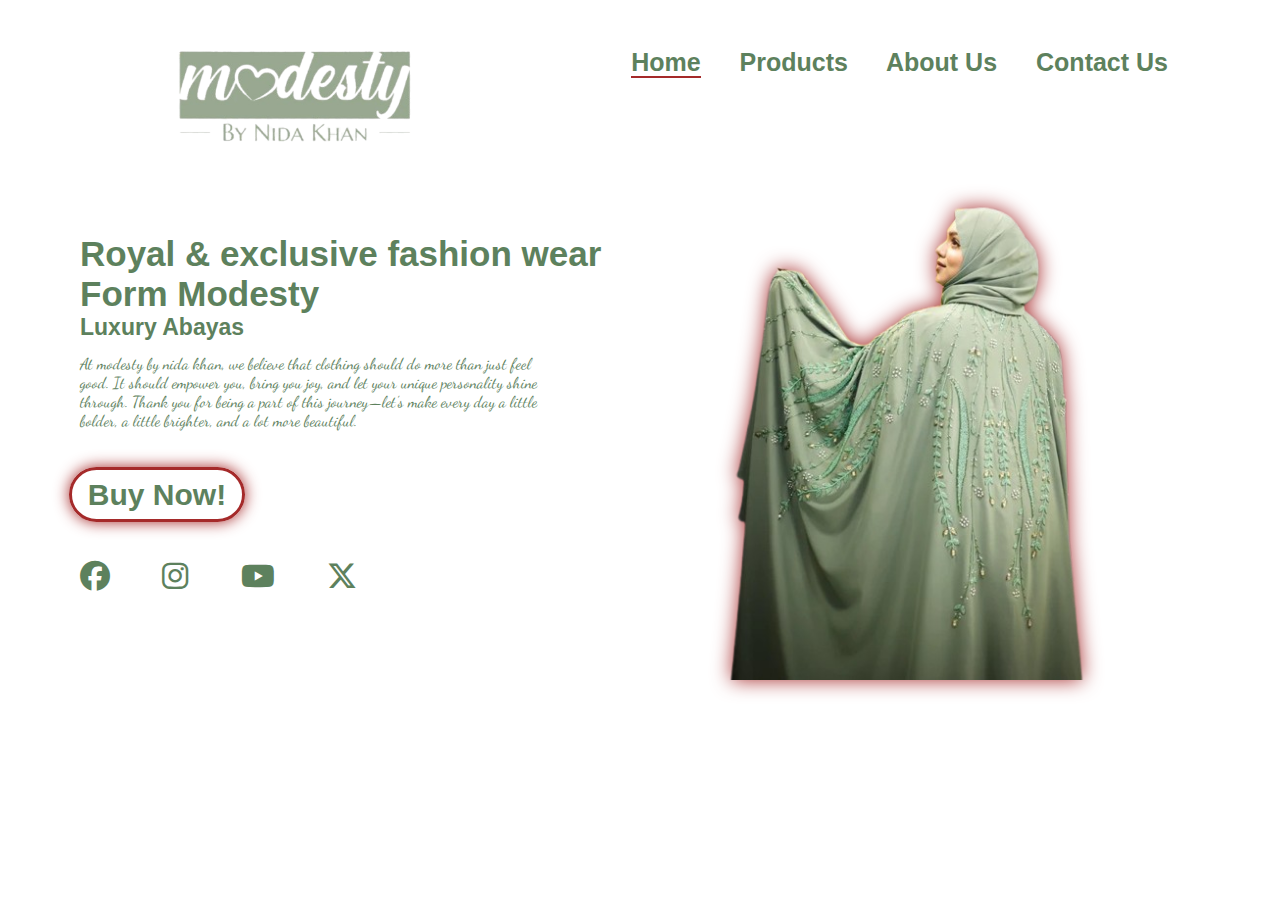
<file: index.html>
<!DOCTYPE html>
<html lang="en">
<head>
    <meta charset="UTF-8">
    <meta name="viewport" content="width=device-width, initial-scale=1.0">
    <title>Modesty by : nida khan</title>
    <link rel="stylesheet" href="https://cdnjs.cloudflare.com/ajax/libs/font-awesome/6.7.2/css/all.min.css" integrity="sha512-Evv84Mr4kqVGRNSgIGL/F/aIDqQb7xQ2vcrdIwxfjThSH8CSR7PBEakCr51Ck+w+/U6swU2Im1vVX0SVk9ABhg==" crossorigin="anonymous" referrerpolicy="no-referrer" />
    <link rel="stylesheet" href="./style.css">
    <link rel="shortcut icon" href="./android-chrome-192x192.png" type="image/x-icon">
</head>
<body>
    <header>
        <img id="logo" src="./Screenshot_2025-05-15_110848-removebg-preview.png" alt="">
        <nav>
            <a href="index.html" id="active">Home</a>
            <a href="product.html">Products</a>
            <a href="about.html">About Us</a>
            <a href="contact.html">Contact Us</a>
        </nav>
    </header> 
</header>  
<section>
    <div class="main-contet">
        <h1>Royal & exclusive fashion wear <br> Form Modesty</h1>
        <h4>Luxury Abayas</h4>
    </div>
    <div class="description">
        <p>At modesty by nida khan, we believe that clothing should do more than just feel good. It should empower you, bring you joy, and let your unique personality shine through. Thank you for being a part of this journey—let’s make every day a little bolder, a little brighter, and a lot more beautiful. </p>
    </div>
    <div class="btn">
        <a href="./product.html">Buy Now!</a>
    </div>
    <div class="social-icons">
        <a href="https://www.facebook.com/modestybynidakhan1/" target="_blank"><i class="fa-brands fa-facebook"></i></a>
        <a href="https://www.instagram.com/modestybynidakhan/?igsh=b3RiM2M3bXJudncx#" target="_blank"><i class="fa-brands fa-instagram"></i></a>
        <a href="https://www.youtube.com/@sufiyanandnida" target="_blank"><i class="fa-brands fa-youtube"></i></a>
        <a href="" target="_blank"><i class="fa-brands fa-x-twitter"></i></a>
    </div>
    <div class="main-image">
        <img src="./C78BEC85-8DE6-4143-843A-77B62909F478-removebg-preview.png" alt="">
    </div>
</section>  
</body>
</html>
</file>
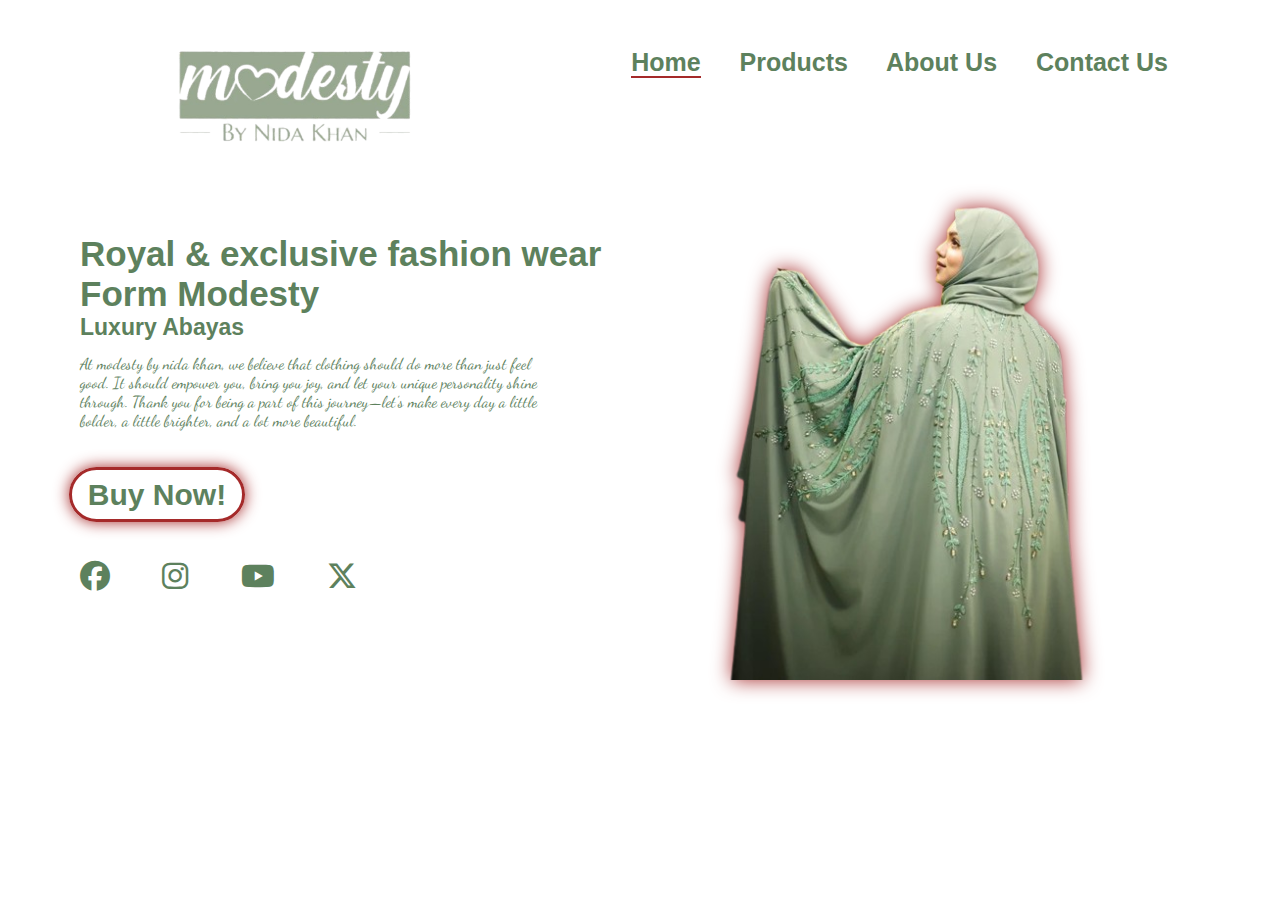
<file: project/index.html>
<!DOCTYPE html>
<html lang="en">
<head>
    <meta charset="UTF-8">
    <meta name="viewport" content="width=device-width, initial-scale=1.0">
    <title>Modesty by : nida khan</title>
    <link rel="stylesheet" href="https://cdnjs.cloudflare.com/ajax/libs/font-awesome/6.7.2/css/all.min.css" integrity="sha512-Evv84Mr4kqVGRNSgIGL/F/aIDqQb7xQ2vcrdIwxfjThSH8CSR7PBEakCr51Ck+w+/U6swU2Im1vVX0SVk9ABhg==" crossorigin="anonymous" referrerpolicy="no-referrer" />
    <link rel="stylesheet" href="./style.css">
    <link rel="shortcut icon" href="./android-chrome-192x192.png" type="image/x-icon">
</head>
<body>
    <header>
        <img id="logo" src="./Screenshot_2025-05-15_110848-removebg-preview.png" alt="">
        <nav>
            <a href="./index.html" id="active">Home</a>
            <a href="./product.html">Products</a>
            <a href="./about.html">About Us</a>
            <a href="./contact.html">Contact Us</a>
        </nav>
    </header> 
</header>  
<section>
    <div class="main-contet">
        <h1>Royal & exclusive fashion wear <br> Form Modesty</h1>
        <h4>Luxury Abayas</h4>
    </div>
    <div class="description">
        <p>At modesty by nida khan, we believe that clothing should do more than just feel good. It should empower you, bring you joy, and let your unique personality shine through. Thank you for being a part of this journey—let’s make every day a little bolder, a little brighter, and a lot more beautiful. </p>
    </div>
    <div class="btn">
        <a href="./product.html">Buy Now!</a>
    </div>
    <div class="social-icons">
        <a href="https://www.facebook.com/modestybynidakhan1/" target="_blank"><i class="fa-brands fa-facebook"></i></a>
        <a href="https://www.instagram.com/modestybynidakhan/?igsh=b3RiM2M3bXJudncx#" target="_blank"><i class="fa-brands fa-instagram"></i></a>
        <a href="https://www.youtube.com/@sufiyanandnida" target="_blank"><i class="fa-brands fa-youtube"></i></a>
        <a href="" target="_blank"><i class="fa-brands fa-x-twitter"></i></a>
    </div>
    <div class="main-image">
        <img src="./C78BEC85-8DE6-4143-843A-77B62909F478-removebg-preview.png" alt="">
    </div>
</section>  
</body>
</html>
</file>
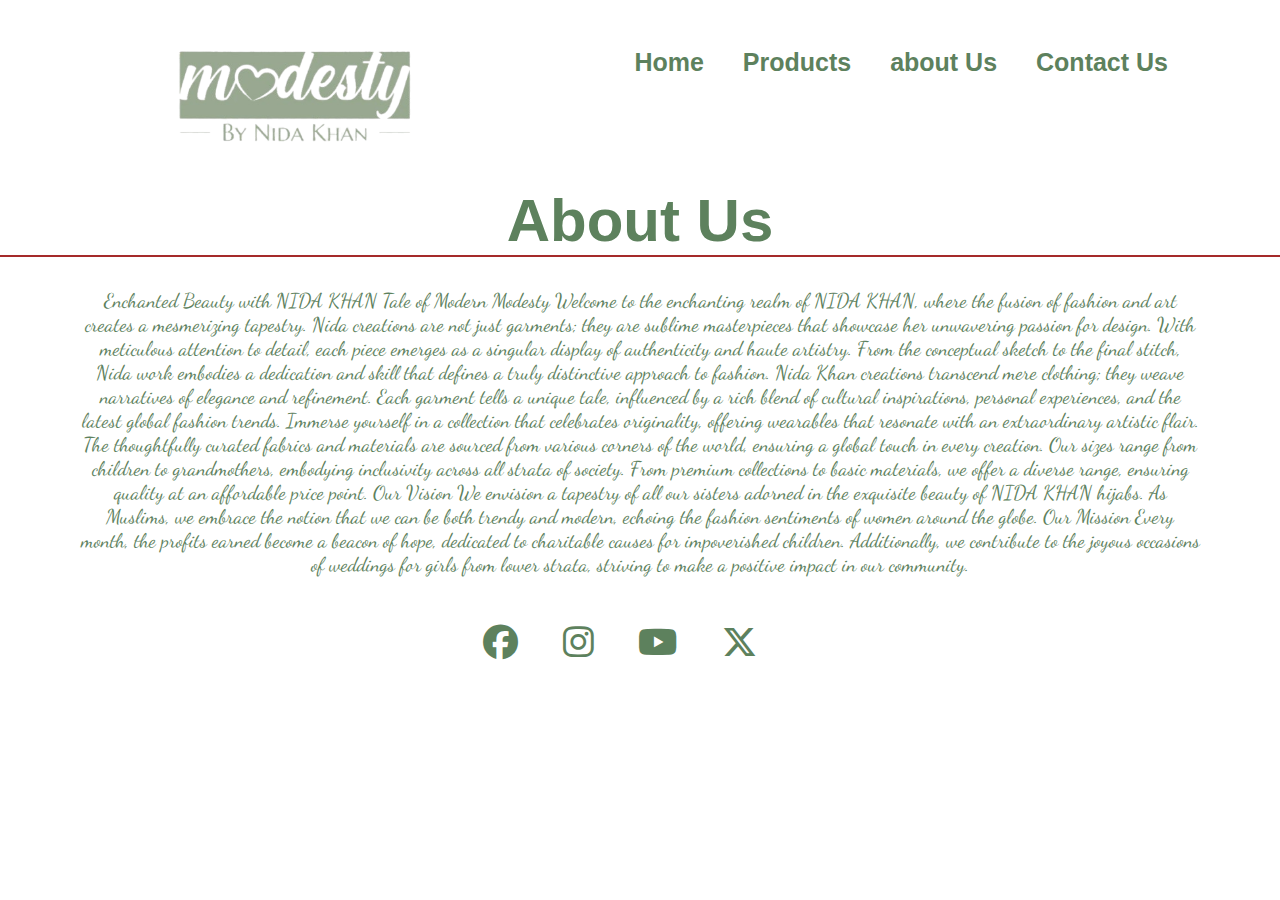
<file: about.html>
<!DOCTYPE html>
<html lang="en">
<head>
    <meta charset="UTF-8">
    <meta name="viewport" content="width=device-width, initial-scale=1.0">
    <title>Contact Us</title>
    <link rel="stylesheet" href="./style.css">
    <link rel="shortcut icon" href="./images/favicon.ico" type="image/x-icon">
    <link rel="stylesheet" href="https://cdnjs.cloudflare.com/ajax/libs/font-awesome/6.7.2/css/all.min.css" integrity="sha512-Evv84Mr4kqVGRNSgIGL/F/aIDqQb7xQ2vcrdIwxfjThSH8CSR7PBEakCr51Ck+w+/U6swU2Im1vVX0SVk9ABhg==" crossorigin="anonymous" referrerpolicy="no-referrer" />
    
</head>
<body>
   <header>
        <img id="logo" src="./Screenshot_2025-05-15_110848-removebg-preview.png" alt="">
        <nav>
            <a href="./index.html">Home</a>
            <a href="./product.html">Products</a>
            <a href="./about.html" id="Active">about Us</a>
            <a href="./contact.html">Contact Us</a>
        </nav>
    </header>  
    <section>
        <center>
        <div class="about-title"><h1>About Us</h1></div>
        <div class="about-content"><p>Enchanted Beauty with NIDA KHAN Tale of Modern Modesty

            Welcome to the enchanting realm of NIDA KHAN, where the fusion of fashion and art creates a mesmerizing tapestry. Nida creations are not just garments; they are sublime masterpieces that showcase her unwavering passion for design. With meticulous attention to detail, each piece emerges as a singular display of authenticity and haute artistry. From the conceptual sketch to the final stitch, Nida work embodies a dedication and skill that defines a truly distinctive approach to fashion.
            
            Nida Khan creations transcend mere clothing; they weave narratives of elegance and refinement. Each garment tells a unique tale, influenced by a rich blend of cultural inspirations, personal experiences, and the latest global fashion trends. Immerse yourself in a collection that celebrates originality, offering wearables that resonate with an extraordinary artistic flair.
            
            The thoughtfully curated fabrics and materials are sourced from various corners of the world, ensuring a global touch in every creation. Our sizes range from children to grandmothers, embodying inclusivity across all strata of society. From premium collections to basic materials, we offer a diverse range, ensuring quality at an affordable price point.
            
            Our Vision
            We envision a tapestry of all our sisters adorned in the exquisite beauty of NIDA KHAN hijabs. As Muslims, we embrace the notion that we can be both trendy and modern, echoing the fashion sentiments of women around the globe.
            
            Our Mission
            Every month, the profits earned become a beacon of hope, dedicated to charitable causes for impoverished children. Additionally, we contribute to the joyous occasions of weddings for girls from lower strata, striving to make a positive impact in our community.
        
            </p></div>
        <div class="about-social-icons">
            <a href="https://www.facebook.com/modestybynidakhan1/" target="_blank"><i class="fa-brands fa-facebook"></i></a>
            <a href="https://www.instagram.com/modestybynidakhan/?igsh=b3RiM2M3bXJudncx#" target="_blank"><i class="fa-brands fa-instagram"></i></a>
            <a href="https://www.youtube.com/@sufiyanandnida" target="_blank"><i class="fa-brands fa-youtube"></i></a>
            <a href="" target="_blank"><i class="fa-brands fa-x-twitter"></i></a>
        </div>
        </center>
    </section>
</body>
</html> 
</body>
</htm
</file>
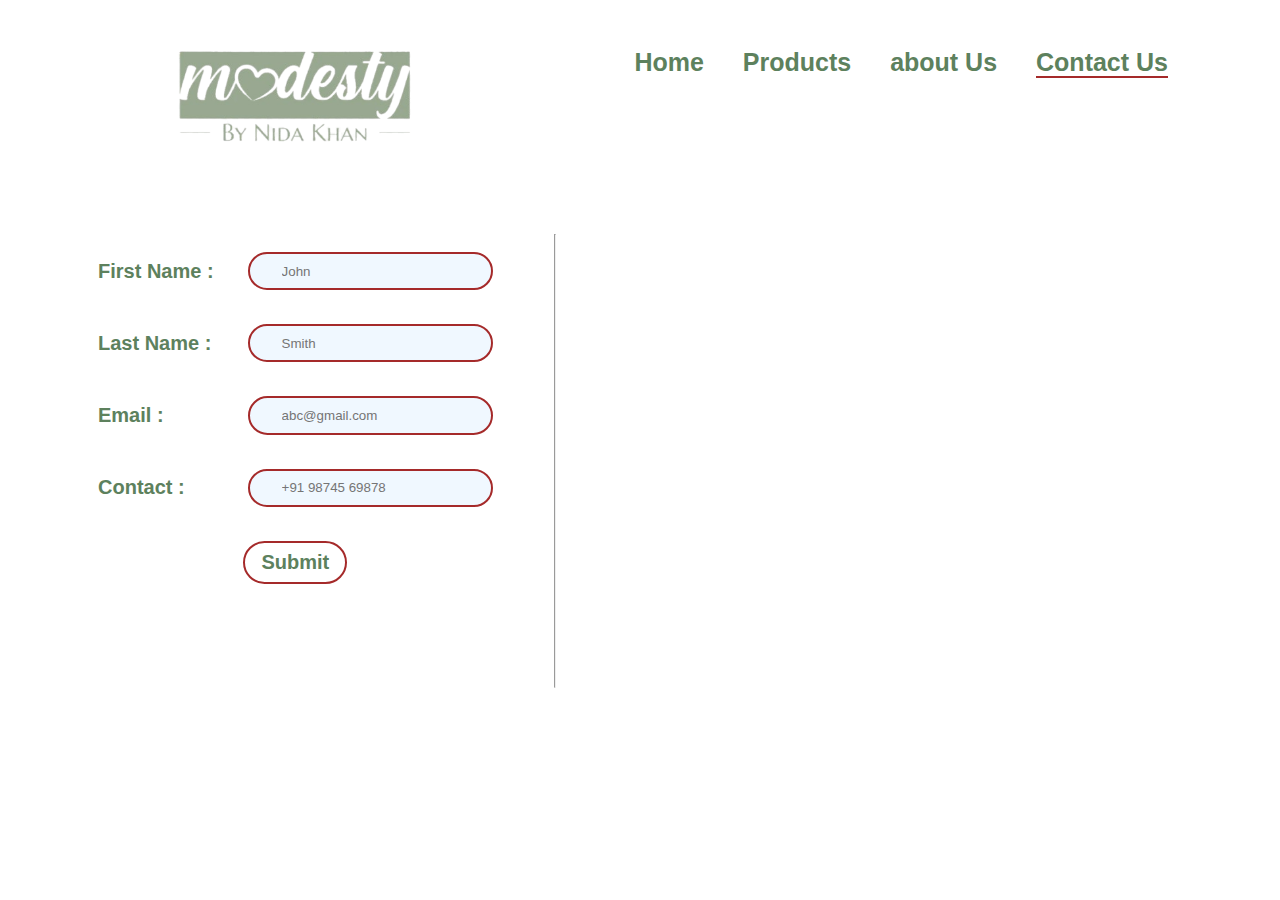
<file: contact.html>
<!DOCTYPE html>
<html lang="en">
<head>
    <meta charset="UTF-8">
    <meta name="viewport" content="width=device-width, initial-scale=1.0">
    <title>Contact Us</title>
    <link rel="stylesheet" href="./style.css">
    <link rel="shortcut icon" href="./images/favicon.ico" type="image/x-icon">
</head>
<body>
   <header>
        <img id="logo" src="./Screenshot_2025-05-15_110848-removebg-preview.png" alt="">
        <nav>
            <a href="./index.html">Home</a>
            <a href="./product.html">Products</a>
            <a href="./about.html">about Us</a>
            <a href="./Contact.html"  id="active">Contact Us</a>
        </nav>
  
</header>  
<section class="contact-container">
    <div class="contact-form">
        <table>
            <tr>
                <td>First Name : </td>
                <td><input type="text" placeholder="John"></td>
            </tr>
            <tr>
                <td>Last Name : </td>
                <td><input type="text" placeholder="Smith"></td>
            </tr>
            <tr>
                <td>Email : </td>
                <td><input type="email" placeholder="abc@gmail.com"></td>
            </tr>
            <tr>
                <td>Contact : </td>
                <td><input type="tel" placeholder="+91 98745 69878"></td>
            </tr>
            <tr>
                <td colspan="2" align="center"><button>Submit</button></td>
            </tr>
        </table>
    </div>
    <hr>
    <div><iframe src="https://www.google.com/maps/embed?pb=!1m18!1m12!1m3!1d3671.367910091536!2d72.53129387436834!3d23.04696961541909!2m3!1f0!2f0!3f0!3m2!1i1024!2i768!4f13.1!3m3!1m2!1s0x395e85235a01a3e5%3A0x26764abce47a3b9f!2sBELLE%20FRAGRANCES!5e0!3m2!1sen!2sin!4v1747366066554!5m2!1sen!2sin" width="600" height="450" style="border:0;" allowfullscreen="" loading="lazy" referrerpolicy="no-referrer-when-downgrade"></iframe></div>
</section> 
</body>
</html>
</file>
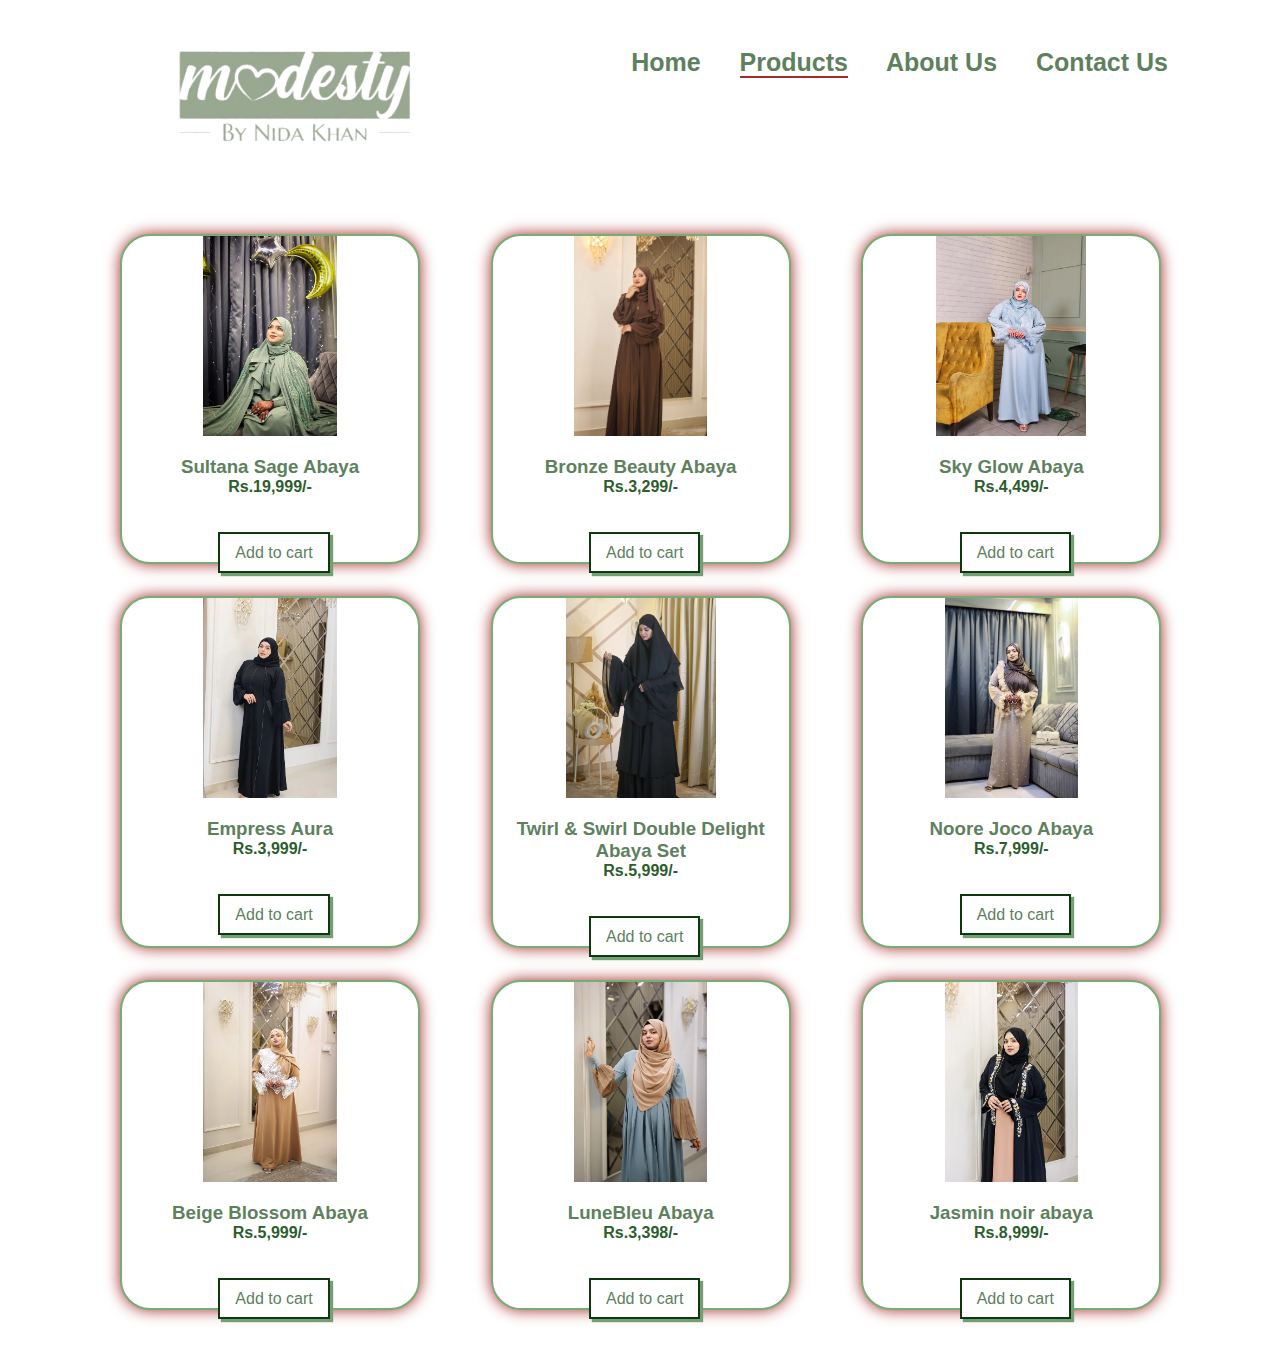
<file: product.html>
<!DOCTYPE html>
<html lang="en">
<head>
    <meta charset="UTF-8">
    <meta name="viewport" content="width=device-width, initial-scale=1.0">
    <title>Products</title>
    <link rel="stylesheet" href="./style.css">
    <link rel="shortcut icon" href="./images/favicon.ico" type="image/x-icon">
</head>
<body>
    <header>
        <img id="logo" src="./Screenshot_2025-05-15_110848-removebg-preview.png" alt="">
        <nav>
            <a href="./index.html">Home</a>
            <a href="./product.html"  id="active">Products</a>
            <a href="./About.html">About Us</a>
            <a href="./Contact.html">Contact Us</a>
        </nav>
    </header>  
    <section>
        <center>
        <div class="product-container">
            <div><img src="./D4674DA5-674C-4D20-AC02-312FDCB514F1.jpg" alt="image not found"><h3>Sultana Sage Abaya</h3><p>Rs.19,999/-</p><a href="#">Add to cart</a></div>
            <div><img src="./2A6BA407-C897-4F09-913E-09FF8C65385E.jpg" alt="image not found"><h3>Bronze Beauty Abaya</h3><p>Rs.3,299/-</p><a href="#">Add to cart</a></div>
            <div><img src="./C34C1AA4-27C2-47D3-89ED-45E69E63BC33.jpg" alt="image not found"><h3>Sky Glow Abaya</h3><p>Rs.4,499/-</p><a href="#">Add to cart</a></div>
            <div class="part2"><img src="./2B213CB6-EBD2-4BE3-9A6A-65427E3893DF.jpg" alt="image not found"><h3>Empress Aura </h3><p>Rs.3,999/-</p><a href="#">Add to cart</a></div>
            <div class="part2"><img src="./0050FE29-BC26-43B1-961D-A411B236C58E.jpg" alt="image not found"><h3>Twirl & Swirl Double Delight Abaya Set</h3><p>Rs.5,999/-</p><a href="#">Add to cart</a></div>
            <div class="part2"><img src="./21785EEF-479B-4257-B89D-50B25AAE9FA4.jpg" alt="image not found"><h3>Noore Joco Abaya</h3><p>Rs.7,999/-</p><a href="#">Add to cart</a></div>
            <div class="part3"><img src="./81705A30-A023-4F40-80A6-18023FDC7D52.jpg" alt="image not found"><h3>Beige Blossom Abaya</h3><p>Rs.5,999/-</p><a href="#">Add to cart</a></div>
            <div class="part3"><img src="./152CAC82-3FE1-4503-9EF6-91F80F61D427.jpg" alt="image not found"><h3>LuneBleu Abaya</h3><p>Rs.3,398/-</p><a href="#">Add to cart</a></div>
            <div class="part3"><img src="./9956248F-375D-4323-94FF-1F23E86C7D65.jpg" alt="image not found"><h3>Jasmin noir abaya</h3><p>Rs.8,999/-</p><a href="#">Add to cart</a></div>
        </div>
        </center>
    </section>
</body>
</html>
</file>
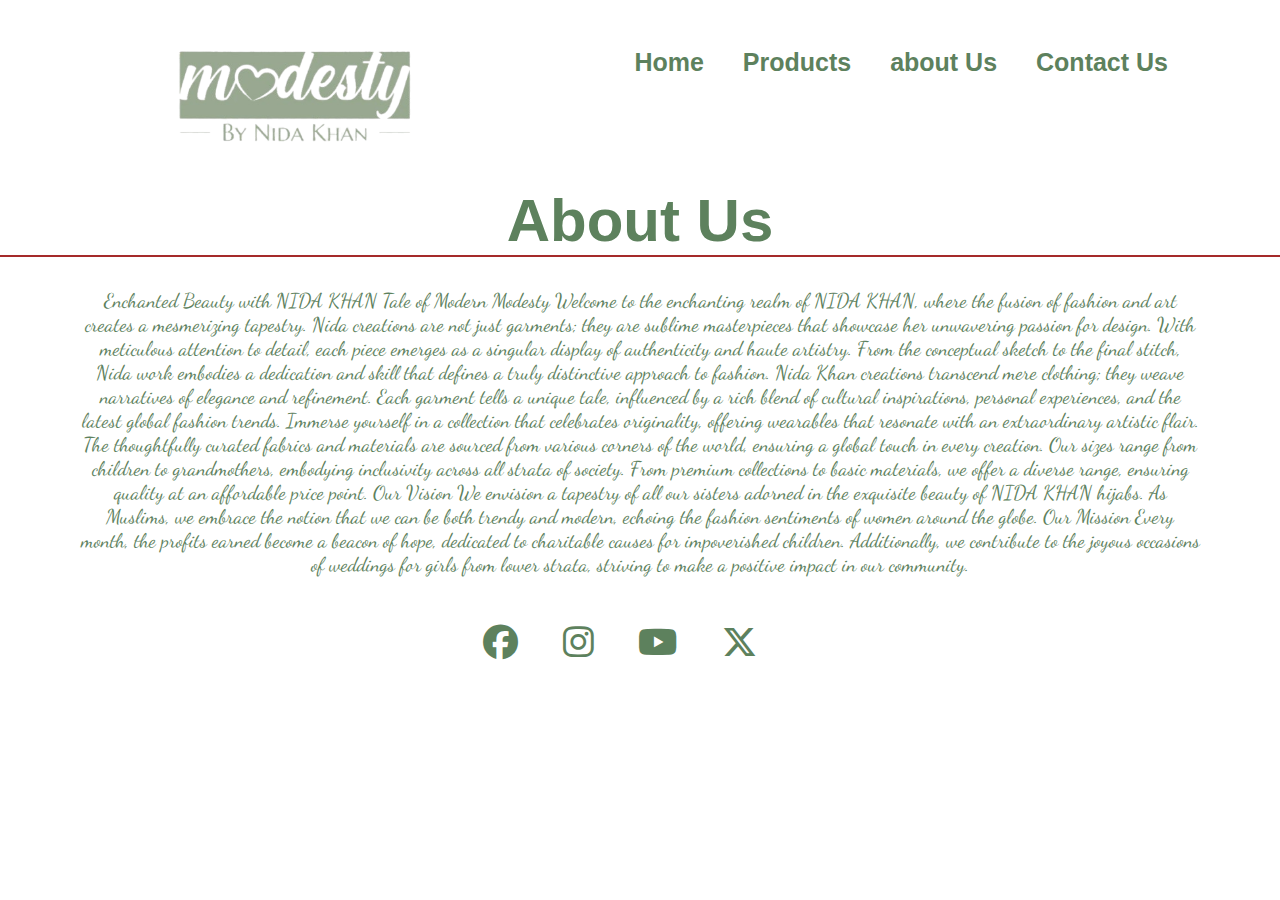
<file: project/about.html>
<!DOCTYPE html>
<html lang="en">
<head>
    <meta charset="UTF-8">
    <meta name="viewport" content="width=device-width, initial-scale=1.0">
    <title>Contact Us</title>
    <link rel="stylesheet" href="./style.css">
    <link rel="shortcut icon" href="./images/favicon.ico" type="image/x-icon">
    <link rel="stylesheet" href="https://cdnjs.cloudflare.com/ajax/libs/font-awesome/6.7.2/css/all.min.css" integrity="sha512-Evv84Mr4kqVGRNSgIGL/F/aIDqQb7xQ2vcrdIwxfjThSH8CSR7PBEakCr51Ck+w+/U6swU2Im1vVX0SVk9ABhg==" crossorigin="anonymous" referrerpolicy="no-referrer" />
    
</head>
<body>
   <header>
        <img id="logo" src="./Screenshot_2025-05-15_110848-removebg-preview.png" alt="">
        <nav>
            <a href="./index.html">Home</a>
            <a href="./product.html">Products</a>
            <a href="./about.html" id="Active">about Us</a>
            <a href="./Contact.html">Contact Us</a>
        </nav>
    </header>  
    <section>
        <center>
        <div class="about-title"><h1>About Us</h1></div>
        <div class="about-content"><p>Enchanted Beauty with NIDA KHAN Tale of Modern Modesty

            Welcome to the enchanting realm of NIDA KHAN, where the fusion of fashion and art creates a mesmerizing tapestry. Nida creations are not just garments; they are sublime masterpieces that showcase her unwavering passion for design. With meticulous attention to detail, each piece emerges as a singular display of authenticity and haute artistry. From the conceptual sketch to the final stitch, Nida work embodies a dedication and skill that defines a truly distinctive approach to fashion.
            
            Nida Khan creations transcend mere clothing; they weave narratives of elegance and refinement. Each garment tells a unique tale, influenced by a rich blend of cultural inspirations, personal experiences, and the latest global fashion trends. Immerse yourself in a collection that celebrates originality, offering wearables that resonate with an extraordinary artistic flair.
            
            The thoughtfully curated fabrics and materials are sourced from various corners of the world, ensuring a global touch in every creation. Our sizes range from children to grandmothers, embodying inclusivity across all strata of society. From premium collections to basic materials, we offer a diverse range, ensuring quality at an affordable price point.
            
            Our Vision
            We envision a tapestry of all our sisters adorned in the exquisite beauty of NIDA KHAN hijabs. As Muslims, we embrace the notion that we can be both trendy and modern, echoing the fashion sentiments of women around the globe.
            
            Our Mission
            Every month, the profits earned become a beacon of hope, dedicated to charitable causes for impoverished children. Additionally, we contribute to the joyous occasions of weddings for girls from lower strata, striving to make a positive impact in our community.
        
            </p></div>
        <div class="about-social-icons">
            <a href="https://www.facebook.com/modestybynidakhan1/" target="_blank"><i class="fa-brands fa-facebook"></i></a>
            <a href="https://www.instagram.com/modestybynidakhan/?igsh=b3RiM2M3bXJudncx#" target="_blank"><i class="fa-brands fa-instagram"></i></a>
            <a href="https://www.youtube.com/@sufiyanandnida" target="_blank"><i class="fa-brands fa-youtube"></i></a>
            <a href="" target="_blank"><i class="fa-brands fa-x-twitter"></i></a>
        </div>
        </center>
    </section>
</body>
</html> 
</body>
</htm
</file>
<file: style.css>
@import url('https://fonts.googleapis.com/css2?family=Dancing+Script:wght@400..700&display=swap');
@import url('https://fonts.googleapis.com/css2?family=Dancing+Script:wght@400..700&display=swap');
*
{
    margin: 0;
    padding: 0;
    box-sizing: border-box;
    background-color :white;
    color:rgb(93, 129, 93);
    text-decoration: none;
    font-family: "Poppins", sans-serif;
}
header
{
    display: flex;
    justify-content: space-between;
    margin: 1rem 5rem 1rem 5rem;
}
#logo
{
    font-size: large;
    height: 250px;
    margin-top: -3rem;
}
nav
{
    margin-top: 2rem;
    font-size: 25px;
    font-weight: 600;   
}
nav a
{
    margin-right: 2rem;
    border-bottom: 2px solid transparent;
}
nav a:hover
{
    border-bottom: 2px solid brown;
    transition: 0.5s ease;
}
.main-contet
{
    margin-left: 5rem;
    font-family: 'Times New Roman', Times, serif;
}
.main-contet h1
{
    font-size: 35px;
}
.main-contet h3
{
    font-size: 23px;
}
.description
{
    margin-left: 5rem;
    margin-top: 0.8rem;
    width: 470px;
    margin-bottom: 3rem;
}
.description p
{
    font-family: "Dancing Script", cursive;
}

.btn
{
    margin-left: 4.3rem;
    margin-bottom: 3rem;
}
.btn a
{
    font-size: 30px;
    font-weight: 700;
    border: 3px solid brown;
    border-radius: 30px;
    padding: 0.5rem 1rem;
    margin-top: 1 rem;
}nav a:hover
{
    border-bottom: 2px solid brown;
    transition: 0.5s ease;
}
.main-contet
{
    margin-left: 5rem;
}
.main-contet h1
{
    font-size: 35px;
}
.main-contet h4
{
    font-size: 23px;
}
.description
{
    margin-left: 5rem;
    margin-top: 0.8rem;
    width: 470px;
}
.btn
{
    margin-left: 4.3rem;
    margin-top: 2rem;
}
.btn a
{
    font-size: 30px;
    font-weight: 700;
    border: 3px solid brown;
    border-radius: 30px;
    padding: 0.5rem 1rem;
}
.social-icons
{
    margin-left: 5rem;
    margin-top: 3rem;
}
.social-icons a
{
    font-size: 30px;
    margin-right: 3rem;

}
.main-image
{
    position: absolute;
    top: 5rem;
    left:700px;

}
.main-image img
{
    background: none;
    filter: drop-shadow(0px 0px 10px brown);
    height:600px;
    width: 400px;
}
.main-image img:hover
{
    transform: scale(1.1);
    filter: drop-shadow(0px 0px 5px  rgb(93, 192, 111));
    transition: 0.5s ease;
}
#active
{
    border-bottom: 2px solid brown;
}
.btn a
{
    box-shadow: 0px 0px 15px brown;
}
.btn a:hover
{
    box-shadow: 0px 0px 15px rgb(3, 241, 241);
    transition: 0.5s ease;
    border: 2px solid rgb(3, 241, 241);
}
.social-icons a i:hover
{
    transform: scale(1.2);
    transition: 0.5s ease;
}
.product-container
{
    display: grid;
    grid-template-columns: 1fr 1fr 1fr;
    grid-gap: 2rem;
    margin: 0rem 5rem 3rem 7.5rem;
}
.product-container div img
{
    height: 200px;
}
.product-container div
{
    border: 2px solid rgb(116, 174, 116);
    width: 300px;
    border-radius: 30px;
    box-shadow: 0px 0px 15px brown;
}
.product-container div h3
{
    margin-top: 1rem;
}
.product-container div p
{
    color: rgb(44, 93, 44);
    font-weight: 700;
    background: none;
    padding-bottom: 3rem;
}
.product-container div a
{
    margin-left: 0.5rem;
    margin-top: 1rem;
    border: 2px solid rgb(16, 56, 16);
    padding: 10px 15px;
    box-shadow: 3px 3px 1px rgb(116, 158, 116);
}
.product-container div:hover
{
    box-shadow: 0px 0px 15px pink;
    border: 2px solid black;
    transition: 0.5s ease;
}.about-title
{
    font-size: 30px;
    border-bottom: 2px solid brown;
    margin-top: -3rem;
}

.about-content p
{
    font-size: 20px;
    margin: 2rem 5rem;
    font-family: "Dancing Script", cursive; 
} 

.about-social-icons a i
{
    font-size: 35px;
    margin-right: 2.5rem;
    margin-top: 1rem;
}
.about-social-icons a i:hover
{
    transform: scale(1.2);
    transition: 0.5 ease;
}
.contact-container
{
    display: flex;
    justify-content: space-between;
    margin: 0rem 5rem;
}
.contact-form
{
    margin-top: -1firem;
}
.contact-form table tr td
{
    padding: 1rem;
}
.contact-form table tr td input
{
    background-color: rgb(240, 248, 255);
    border: 2px solid brown;
    border-radius: 20px;
    padding: 0.6rem 2rem;
}
.contact-form table
{
    font-size: 20px;
    font-weight: 600;
}
.contact-form table tr td button
{
    font-size: 20px;
    font-weight: 800;
    /* background-color: aliceblue; */
    padding: 0.5rem 1rem;
    border: 2px solid brown;
    border-radius: 30px;
}
@media (max-width : 430px)
{
*
{
    background-color: white;
    color: rgb(81, 146, 81);
}
header
{
    display: block;
    margin: 0rem 0rem 0rem 0rem;
}
#logo
{
    display: none;
}
nav
{
    margin-left: 0.5rem;
    margin-top: 3.5rem;
    font-size: 15px;
    display: flex;
    justify-content: space-between;  
}
nav a
{
    margin-right: 1rem;
}
.main-contet
{
    margin-top: 25rem;
    margin-left: 0rem;
}
.main-contet h1
{
    text-align: center;
    font-size: 30px;
}
.main-contet h3
{
    text-align: center;
    font-size: 23px;
}
.description
{
    margin-left: 0.3rem;
    text-align: center;
    width: 380px;
}
.btn
{
    margin-left: 6.5rem;
    margin-top: 2rem;
}
.social-icons
{
    margin-left: 4rem;
    margin-top: 3rem;
}
.social-icons a
{
    font-size: 30px;
    margin-right: 3rem;

}

.main-image
{
    position: absolute;
    top: 5rem;
    left: 1.2rem;
}
.main-image img
{
    background: none;
    filter: drop-shadow(0px 0px 10px brown);
    height: 350px;
}
.product-container
{
    display: grid;
    grid-template-columns: 1fr;
    margin: 3rem 0rem 3rem 3rem;
}
.about-title
{
    margin-top: 2rem;
}
.about-content
{
    font-size: 20px;
    margin: 2rem 0.5rem;
}
.contact-container
{
    display: block;
    margin: 0rem 0rem;
}
.contact-form table tr td
{
    padding: 0.6rem;
}
.contact-form table tr td input
{
    padding: 0.2rem 1rem;
}
.contact-form table
{
    font-size: 11px;
}
.contact-form table tr td button
{
    font-size: 15px;
    font-weight: 800;
    /* background-color: aliceblue; */
    padding: 0.2rem 0.8rem;
}
.map
{
    margin-top: 2rem;
    text-align: center;
}
iframe
{
    width: 300px;
    height: 300px;
}
}
</file>
<file: project/style.css>
@import url('https://fonts.googleapis.com/css2?family=Dancing+Script:wght@400..700&display=swap');
@import url('https://fonts.googleapis.com/css2?family=Dancing+Script:wght@400..700&display=swap');
*
{
    margin: 0;
    padding: 0;
    box-sizing: border-box;
    background-color :white;
    color:rgb(93, 129, 93);
    text-decoration: none;
    font-family: "Poppins", sans-serif;
}
header
{
    display: flex;
    justify-content: space-between;
    margin: 1rem 5rem 1rem 5rem;
}
#logo
{
    font-size: large;
    height: 250px;
    margin-top: -3rem;
}
nav
{
    margin-top: 2rem;
    font-size: 25px;
    font-weight: 600;   
}
nav a
{
    margin-right: 2rem;
    border-bottom: 2px solid transparent;
}
nav a:hover
{
    border-bottom: 2px solid brown;
    transition: 0.5s ease;
}
.main-contet
{
    margin-left: 5rem;
    font-family: 'Times New Roman', Times, serif;
}
.main-contet h1
{
    font-size: 35px;
}
.main-contet h3
{
    font-size: 23px;
}
.description
{
    margin-left: 5rem;
    margin-top: 0.8rem;
    width: 470px;
    margin-bottom: 3rem;
}
.description p
{
    font-family: "Dancing Script", cursive;
}

.btn
{
    margin-left: 4.3rem;
    margin-bottom: 3rem;
}
.btn a
{
    font-size: 30px;
    font-weight: 700;
    border: 3px solid brown;
    border-radius: 30px;
    padding: 0.5rem 1rem;
    margin-top: 1 rem;
}nav a:hover
{
    border-bottom: 2px solid brown;
    transition: 0.5s ease;
}
.main-contet
{
    margin-left: 5rem;
}
.main-contet h1
{
    font-size: 35px;
}
.main-contet h4
{
    font-size: 23px;
}
.description
{
    margin-left: 5rem;
    margin-top: 0.8rem;
    width: 470px;
}
.btn
{
    margin-left: 4.3rem;
    margin-top: 2rem;
}
.btn a
{
    font-size: 30px;
    font-weight: 700;
    border: 3px solid brown;
    border-radius: 30px;
    padding: 0.5rem 1rem;
}
.social-icons
{
    margin-left: 5rem;
    margin-top: 3rem;
}
.social-icons a
{
    font-size: 30px;
    margin-right: 3rem;

}
.main-image
{
    position: absolute;
    top: 5rem;
    left:700px;

}
.main-image img
{
    background: none;
    filter: drop-shadow(0px 0px 10px brown);
    height:600px;
    width: 400px;
}
.main-image img:hover
{
    transform: scale(1.1);
    filter: drop-shadow(0px 0px 5px  rgb(93, 192, 111));
    transition: 0.5s ease;
}
#active
{
    border-bottom: 2px solid brown;
}
.btn a
{
    box-shadow: 0px 0px 15px brown;
}
.btn a:hover
{
    box-shadow: 0px 0px 15px rgb(3, 241, 241);
    transition: 0.5s ease;
    border: 2px solid rgb(3, 241, 241);
}
.social-icons a i:hover
{
    transform: scale(1.2);
    transition: 0.5s ease;
}
.product-container
{
    display: grid;
    grid-template-columns: 1fr 1fr 1fr;
    grid-gap: 2rem;
    margin: 0rem 5rem 3rem 7.5rem;
}
.product-container div img
{
    height: 200px;
}
.product-container div
{
    border: 2px solid rgb(116, 174, 116);
    width: 300px;
    border-radius: 30px;
    box-shadow: 0px 0px 15px brown;
}
.product-container div h3
{
    margin-top: 1rem;
}
.product-container div p
{
    color: rgb(44, 93, 44);
    font-weight: 700;
    background: none;
    padding-bottom: 3rem;
}
.product-container div a
{
    margin-left: 0.5rem;
    margin-top: 1rem;
    border: 2px solid rgb(16, 56, 16);
    padding: 10px 15px;
    box-shadow: 3px 3px 1px rgb(116, 158, 116);
}
.product-container div:hover
{
    box-shadow: 0px 0px 15px pink;
    border: 2px solid black;
    transition: 0.5s ease;
}.about-title
{
    font-size: 30px;
    border-bottom: 2px solid brown;
    margin-top: -3rem;
}

.about-content p
{
    font-size: 20px;
    margin: 2rem 5rem;
    font-family: "Dancing Script", cursive; 
} 

.about-social-icons a i
{
    font-size: 35px;
    margin-right: 2.5rem;
    margin-top: 1rem;
}
.about-social-icons a i:hover
{
    transform: scale(1.2);
    transition: 0.5 ease;
}
.contact-container
{
    display: flex;
    justify-content: space-between;
    margin: 0rem 5rem;
}
.contact-form
{
    margin-top: -1firem;
}
.contact-form table tr td
{
    padding: 1rem;
}
.contact-form table tr td input
{
    background-color: rgb(240, 248, 255);
    border: 2px solid brown;
    border-radius: 20px;
    padding: 0.6rem 2rem;
}
.contact-form table
{
    font-size: 20px;
    font-weight: 600;
}
.contact-form table tr td button
{
    font-size: 20px;
    font-weight: 800;
    /* background-color: aliceblue; */
    padding: 0.5rem 1rem;
    border: 2px solid brown;
    border-radius: 30px;
}
@media (max-width : 430px)
{
*
{
    background-color: white;
    color: rgb(81, 146, 81);
}
header
{
    display: block;
    margin: 0rem 0rem 0rem 0rem;
}
#logo
{
    display: none;
}
nav
{
    margin-left: 0.5rem;
    margin-top: 3.5rem;
    font-size: 15px;
    display: flex;
    justify-content: space-between;  
}
nav a
{
    margin-right: 1rem;
}
.main-contet
{
    margin-top: 25rem;
    margin-left: 0rem;
}
.main-contet h1
{
    text-align: center;
    font-size: 30px;
}
.main-contet h3
{
    text-align: center;
    font-size: 23px;
}
.description
{
    margin-left: 0.3rem;
    text-align: center;
    width: 380px;
}
.btn
{
    margin-left: 6.5rem;
    margin-top: 2rem;
}
.social-icons
{
    margin-left: 4rem;
    margin-top: 3rem;
}
.main-image
{
    position: absolute;
    top: 5rem;
    left: 1.2rem;
}
.main-image img
{
    background: none;
    filter: drop-shadow(0px 0px 10px brown);
    height: 350px;
}
.product-container
{
    display: grid;
    grid-template-columns: 1fr;
    margin: 3rem 0rem 3rem 3rem;
}
.about-title
{
    margin-top: 2rem;
}
.about-content
{
    font-size: 20px;
    margin: 2rem 0.5rem;
}
.contact-container
{
    display: block;
    margin: 0rem 0rem;
}
.contact-form table tr td
{
    padding: 0.6rem;
}
.contact-form table tr td input
{
    padding: 0.2rem 1rem;
}
.contact-form table
{
    font-size: 11px;
}
.contact-form table tr td button
{
    font-size: 15px;
    font-weight: 800;
    /* background-color: aliceblue; */
    padding: 0.2rem 0.8rem;
}
.map
{
    margin-top: 2rem;
    text-align: center;
}
iframe
{
    width: 300px;
    height: 300px;
}
}
</file>
